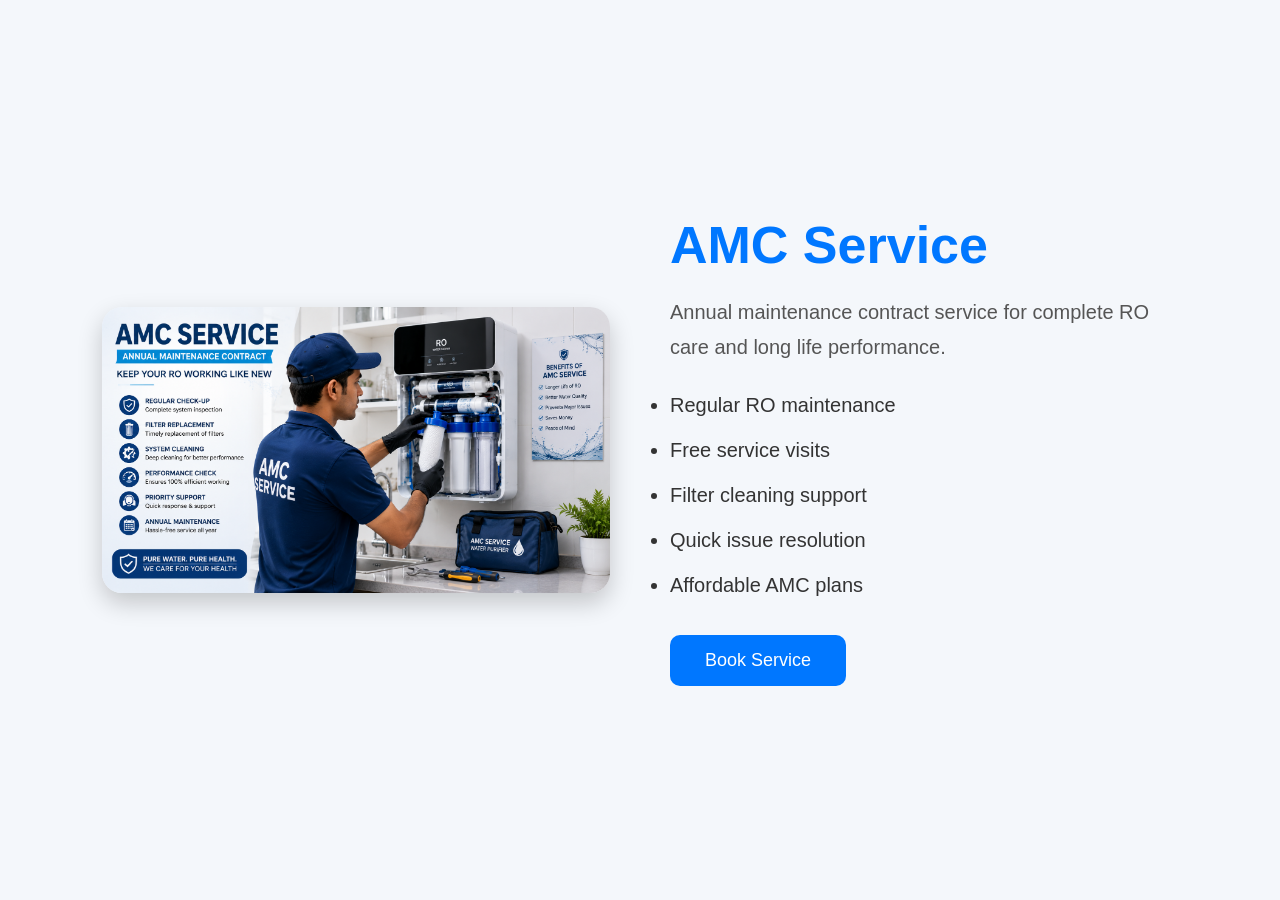
<file: amc-service.html>
<!doctype html>
<html lang="en">
  <head>
    <meta charset="UTF-8" />

    <meta name="viewport" content="width=device-width, initial-scale=1.0" />

    <title>AMC Service</title>

    <link rel="stylesheet" href="style2.css" />
    <!-- Google tag (gtag.js) -->
    <script
      async
      src="https://www.googletagmanager.com/gtag/js?id=AW-18195823583"
    ></script>
    <script>
      window.dataLayer = window.dataLayer || [];
      function gtag() {
        dataLayer.push(arguments);
      }
      gtag("js", new Date());

      gtag("config", "AW-18195823583");
    </script>
    <!-- Google tag (gtag.js) -->
    <script
      async
      src="https://www.googletagmanager.com/gtag/js?id=AW-18173952571"
    ></script>
    <script>
      window.dataLayer = window.dataLayer || [];
      function gtag() {
        dataLayer.push(arguments);
      }
      gtag("js", new Date());

      gtag("config", "AW-18173952571");
    </script>
    <!-- Event snippet for Submit lead form conversion page
In your html page, add the snippet and call gtag_report_conversion when someone clicks on the chosen link or button. -->
<script>
function gtag_report_conversion(url) {
  var callback = function () {
    if (typeof(url) != 'undefined') {
      window.location = url;
    }
  };
  gtag('event', 'conversion', {
      'send_to': 'AW-18195823583/9z42COKP4rgcEN_3uORD',
      'event_callback': callback
  });
  return false;
}
</script>

  </head>

  <body>
    <section class="service-page">
      <div class="service-image">
        <img src="amc-service.png" alt="AMC Service" />
      </div>

      <div class="service-content">
        <h1>AMC Service</h1>

        <p>
          Annual maintenance contract service for complete RO care and long life
          performance.
        </p>

        <ul>
          <li>Regular RO maintenance</li>

          <li>Free service visits</li>

          <li>Filter cleaning support</li>

          <li>Quick issue resolution</li>

          <li>Affordable AMC plans</li>
        </ul>

        <a href="index.html#contact" class="btn"> Book Service </a>
      </div>
    </section>
  </body>
</html>
</file>
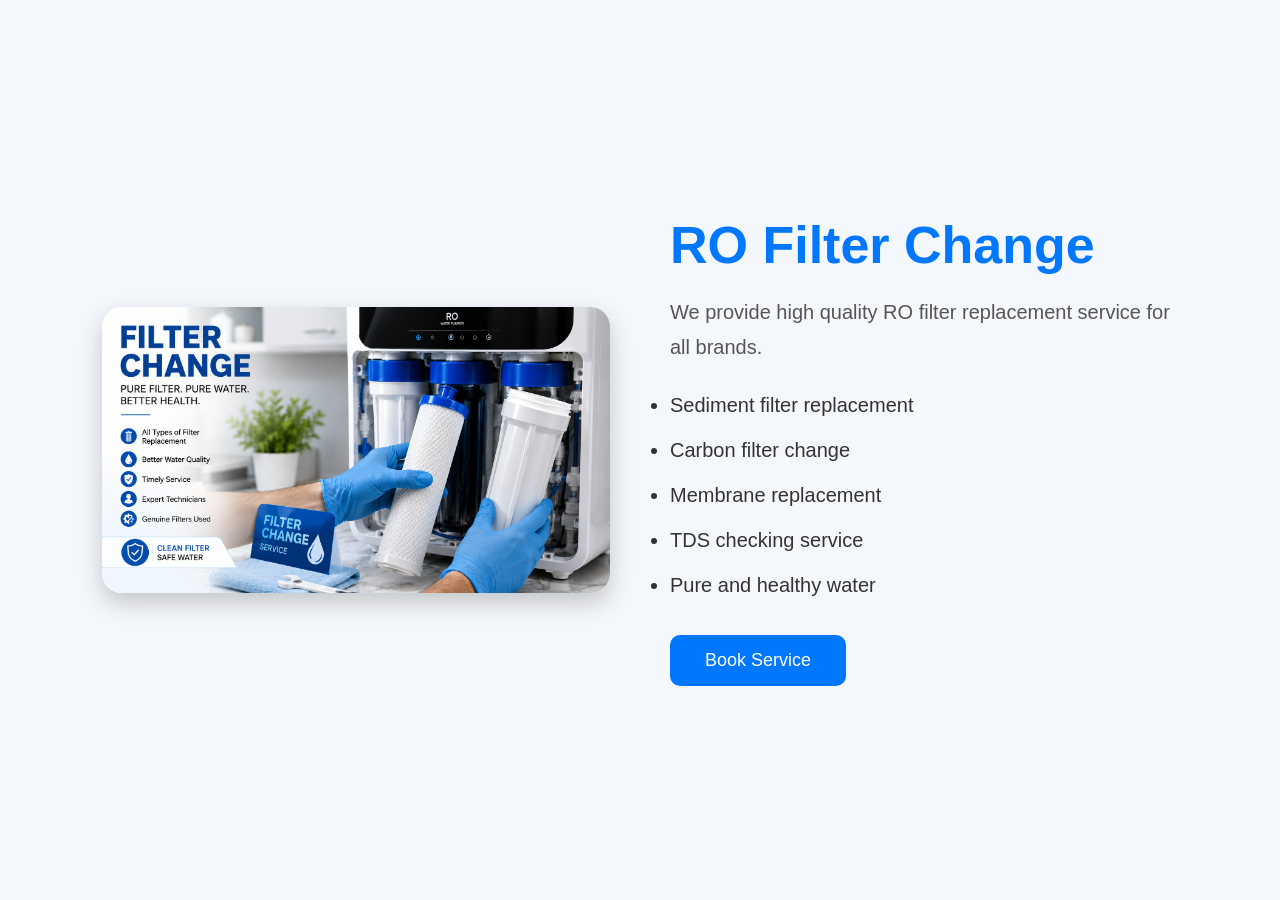
<file: filter-change.html>
<!DOCTYPE html>
<html lang="en">
<head>
  <meta charset="UTF-8">
  <meta name="viewport" content="width=device-width, initial-scale=1.0">
  <title>Filter Change Service</title>
  <link rel="stylesheet" href="style2.css">
  <!-- Google tag (gtag.js) -->
    <script
      async
      src="https://www.googletagmanager.com/gtag/js?id=AW-18195823583"
    ></script>
    <script>
      window.dataLayer = window.dataLayer || [];
      function gtag() {
        dataLayer.push(arguments);
      }
      gtag("js", new Date());

      gtag("config", "AW-18195823583");
    </script>
    <!-- Google tag (gtag.js) -->
    <script
      async
      src="https://www.googletagmanager.com/gtag/js?id=AW-18173952571"
    ></script>
    <script>
      window.dataLayer = window.dataLayer || [];
      function gtag() {
        dataLayer.push(arguments);
      }
      gtag("js", new Date());

      gtag("config", "AW-18173952571");
    </script>
    <!-- Event snippet for Submit lead form conversion page
In your html page, add the snippet and call gtag_report_conversion when someone clicks on the chosen link or button. -->
<script>
function gtag_report_conversion(url) {
  var callback = function () {
    if (typeof(url) != 'undefined') {
      window.location = url;
    }
  };
  gtag('event', 'conversion', {
      'send_to': 'AW-18195823583/9z42COKP4rgcEN_3uORD',
      'event_callback': callback
  });
  return false;
}
</script>

</head>
<body>

<section class="service-page">

  <div class="service-image">
    <img src="filter-change.png" alt="Filter Change">
  </div>

  <div class="service-content">

    <h1>RO Filter Change</h1>

    <p>
      We provide high quality RO filter replacement service for all brands.
    </p>

    <ul>
      <li>Sediment filter replacement</li>
      <li>Carbon filter change</li>
      <li>Membrane replacement</li>
      <li>TDS checking service</li>
      <li>Pure and healthy water</li>
    </ul>

    <a href="index.html#contact" class="btn">
      Book Service
    </a>

  </div>

</section>

</body>
</html>
</file>
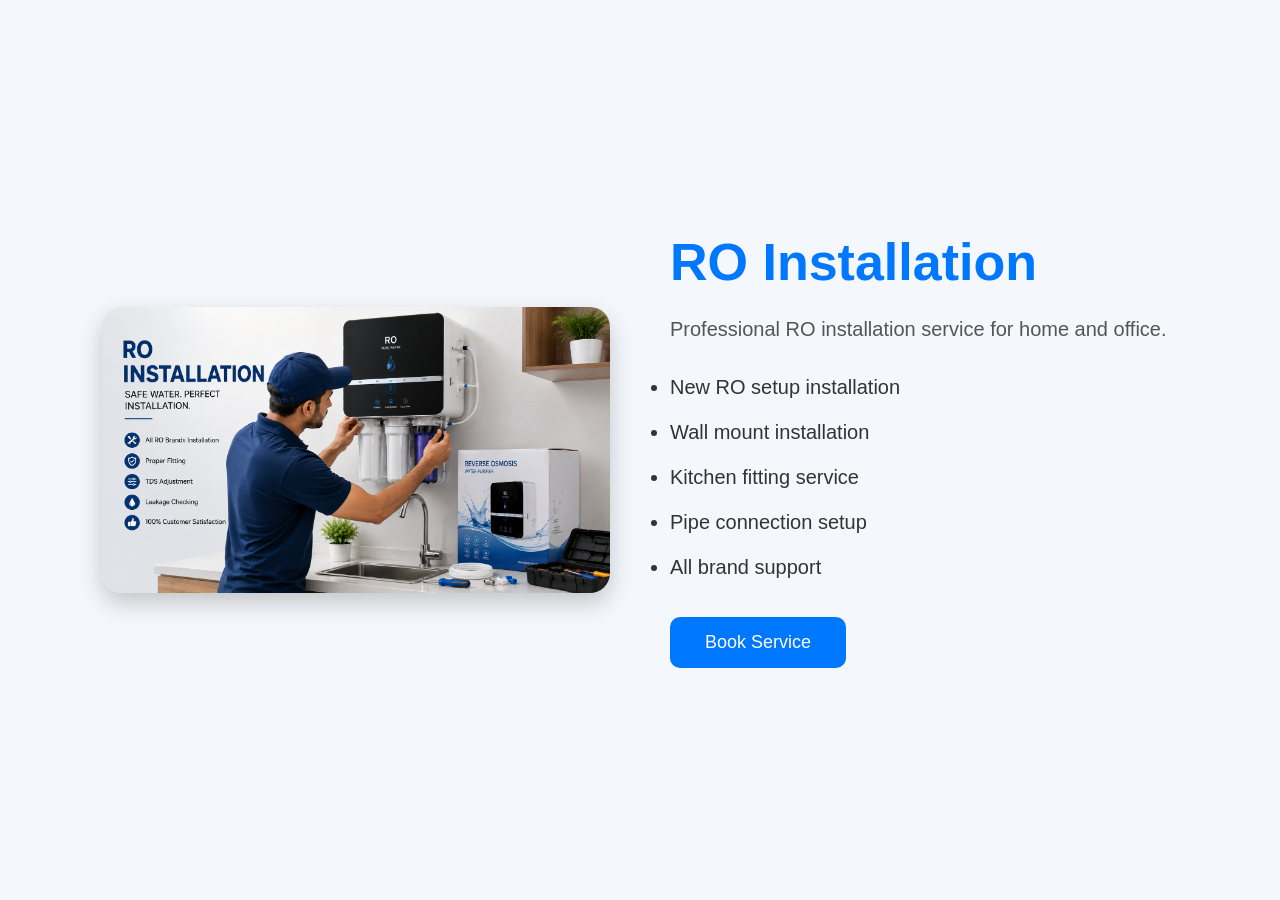
<file: RO-installation.html>
<!DOCTYPE html>
<html lang="en">
<head>
  <meta charset="UTF-8">
  <meta name="viewport" content="width=device-width, initial-scale=1.0">
  <title>RO Installation Service</title>
  <link rel="stylesheet" href="style2.css">
  <!-- Google tag (gtag.js) -->
    <script
      async
      src="https://www.googletagmanager.com/gtag/js?id=AW-18195823583"
    ></script>
    <script>
      window.dataLayer = window.dataLayer || [];
      function gtag() {
        dataLayer.push(arguments);
      }
      gtag("js", new Date());

      gtag("config", "AW-18195823583");
    </script>
    <!-- Google tag (gtag.js) -->
    <script
      async
      src="https://www.googletagmanager.com/gtag/js?id=AW-18173952571"
    ></script>
    <script>
      window.dataLayer = window.dataLayer || [];
      function gtag() {
        dataLayer.push(arguments);
      }
      gtag("js", new Date());

      gtag("config", "AW-18173952571");
    </script>
    <!-- Event snippet for Submit lead form conversion page
In your html page, add the snippet and call gtag_report_conversion when someone clicks on the chosen link or button. -->
<script>
function gtag_report_conversion(url) {
  var callback = function () {
    if (typeof(url) != 'undefined') {
      window.location = url;
    }
  };
  gtag('event', 'conversion', {
      'send_to': 'AW-18195823583/9z42COKP4rgcEN_3uORD',
      'event_callback': callback
  });
  return false;
}
</script>

</head>
<body>

<section class="service-page">

  <div class="service-image">
    <img src="ro-installation.png" alt="RO Installation">
  </div>

  <div class="service-content">

    <h1>RO Installation</h1>

    <p>
      Professional RO installation service for home and office.
    </p>

    <ul>
      <li>New RO setup installation</li>
      <li>Wall mount installation</li>
      <li>Kitchen fitting service</li>
      <li>Pipe connection setup</li>
      <li>All brand support</li>
    </ul>

    <a href="index.html#contact" class="btn">
      Book Service
    </a>

  </div>

</section>

</body>
</html>
</file>
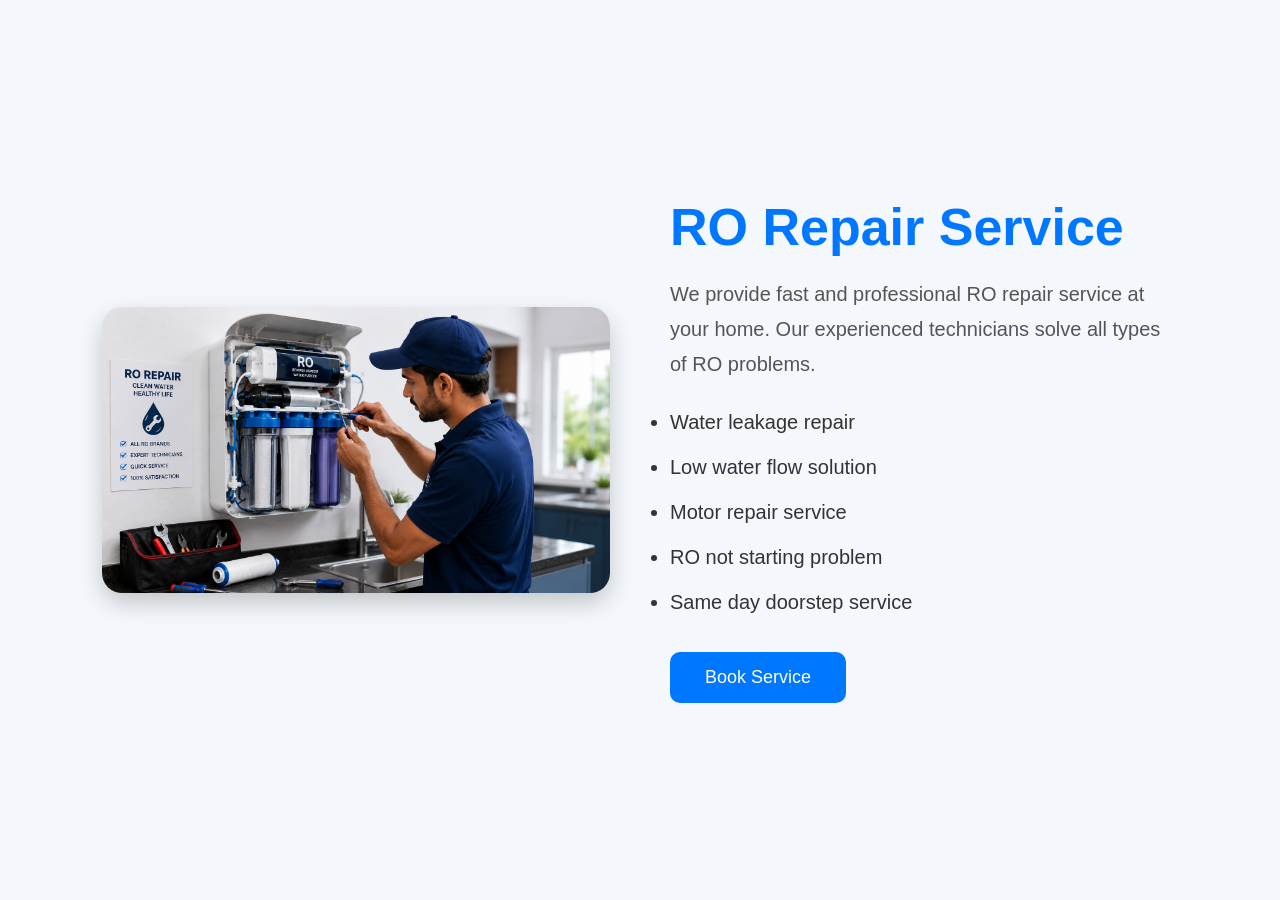
<file: ro-repair.html>
<!DOCTYPE html>
<html lang="en">
<head>
  <meta charset="UTF-8">
  <meta name="viewport" content="width=device-width, initial-scale=1.0">
  <title>RO Repair Service</title>
  <link rel="stylesheet" href="style2.css">
  <!-- Google tag (gtag.js) -->
    <script
      async
      src="https://www.googletagmanager.com/gtag/js?id=AW-18195823583"
    ></script>
    <script>
      window.dataLayer = window.dataLayer || [];
      function gtag() {
        dataLayer.push(arguments);
      }
      gtag("js", new Date());

      gtag("config", "AW-18195823583");
    </script>
    <!-- Google tag (gtag.js) -->
    <script
      async
      src="https://www.googletagmanager.com/gtag/js?id=AW-18173952571"
    ></script>
    <script>
      window.dataLayer = window.dataLayer || [];
      function gtag() {
        dataLayer.push(arguments);
      }
      gtag("js", new Date());

      gtag("config", "AW-18173952571");
    </script>
    <!-- Event snippet for Submit lead form conversion page
In your html page, add the snippet and call gtag_report_conversion when someone clicks on the chosen link or button. -->
<script>
function gtag_report_conversion(url) {
  var callback = function () {
    if (typeof(url) != 'undefined') {
      window.location = url;
    }
  };
  gtag('event', 'conversion', {
      'send_to': 'AW-18195823583/9z42COKP4rgcEN_3uORD',
      'event_callback': callback
  });
  return false;
}
</script>

</head>
<body>

<section class="service-page">

  <div class="service-image">
    <img src="ro-repair.png" alt="RO Repair">
  </div>

  <div class="service-content">

    <h1>RO Repair Service</h1>

    <p>
      We provide fast and professional RO repair service at your home.
      Our experienced technicians solve all types of RO problems.
    </p>

    <ul>
      <li>Water leakage repair</li>
      <li>Low water flow solution</li>
      <li>Motor repair service</li>
      <li>RO not starting problem</li>
      <li>Same day doorstep service</li>
    </ul>

    <a href="index.html#contact" class="btn">
      Book Service
    </a>

  </div>

</section>

</body>
</html>
</file>
<file: style2.css>
/* ===== COMMON SERVICE PAGE CSS ===== */

*{
  margin:0;
  padding:0;
  box-sizing:border-box;
  font-family:Arial, sans-serif;
}

body{
  background:#f4f7fb;
}


/* MAIN PAGE */

.service-page{

  width:100%;

  min-height:100vh;

  display:flex;

  justify-content:center;

  align-items:center;

  gap:60px;

  padding:80px 8%;

  background:#f4f7fb;
}


/* IMAGE SECTION */

.service-image{

  flex:1;

  display:flex;

  justify-content:center;

  align-items:center;
}

.service-image img{

  width:100%;

  max-width:650px;

  height:auto;

  border-radius:20px;

  object-fit:cover;

  box-shadow:0 10px 25px rgba(0,0,0,0.2);

  transition:0.4s;
}

.service-image img:hover{

  transform:scale(1.03);
}


/* CONTENT SECTION */

.service-content{

  flex:1;

  max-width:600px;
}

.service-content h1{

  font-size:52px;

  color:#0077ff;

  margin-bottom:20px;
}

.service-content p{

  font-size:20px;

  line-height:35px;

  color:#555;

  margin-bottom:25px;
}


/* POINTS */

.service-content ul{

  margin-bottom:35px;
}

.service-content ul li{

  font-size:20px;

  color:#333;

  margin-bottom:15px;

  line-height:30px;
}


/* BUTTON */

.btn{

  display:inline-block;

  background:#0077ff;

  color:white;

  text-decoration:none;

  padding:15px 35px;

  border-radius:10px;

  font-size:18px;

  transition:0.3s;
}

.btn:hover{

  background:#005ad1;
}


/* MOBILE RESPONSIVE */

@media(max-width:950px){

  .service-page{

    flex-direction:column;

    text-align:center;

    padding:50px 20px;
  }

  .service-content h1{

    font-size:38px;
  }

  .service-content p{

    font-size:18px;

    line-height:30px;
  }

  .service-content ul{

    text-align:left;
  }

  .service-content ul li{

    font-size:18px;
  }

  .service-image img{

    max-width:100%;
  }

}

.service-content ul li{

  font-size:20px;

  margin-bottom:15px;

  color:#333;
}

.btn{

  display:inline-block;

  background:#0077ff;

  color:white;

  text-decoration:none;

  padding:15px 35px;

  border-radius:10px;

  font-size:18px;

  transition:0.3s;
}

.btn:hover{

  background:#005ad1;
}

@media(max-width:900px){

  .service-page{

    flex-direction:column;

    text-align:center;
  }

  .service-content h1{

    font-size:38px;
  }

  .service-content ul{

    text-align:left;
  }
}
</file>
